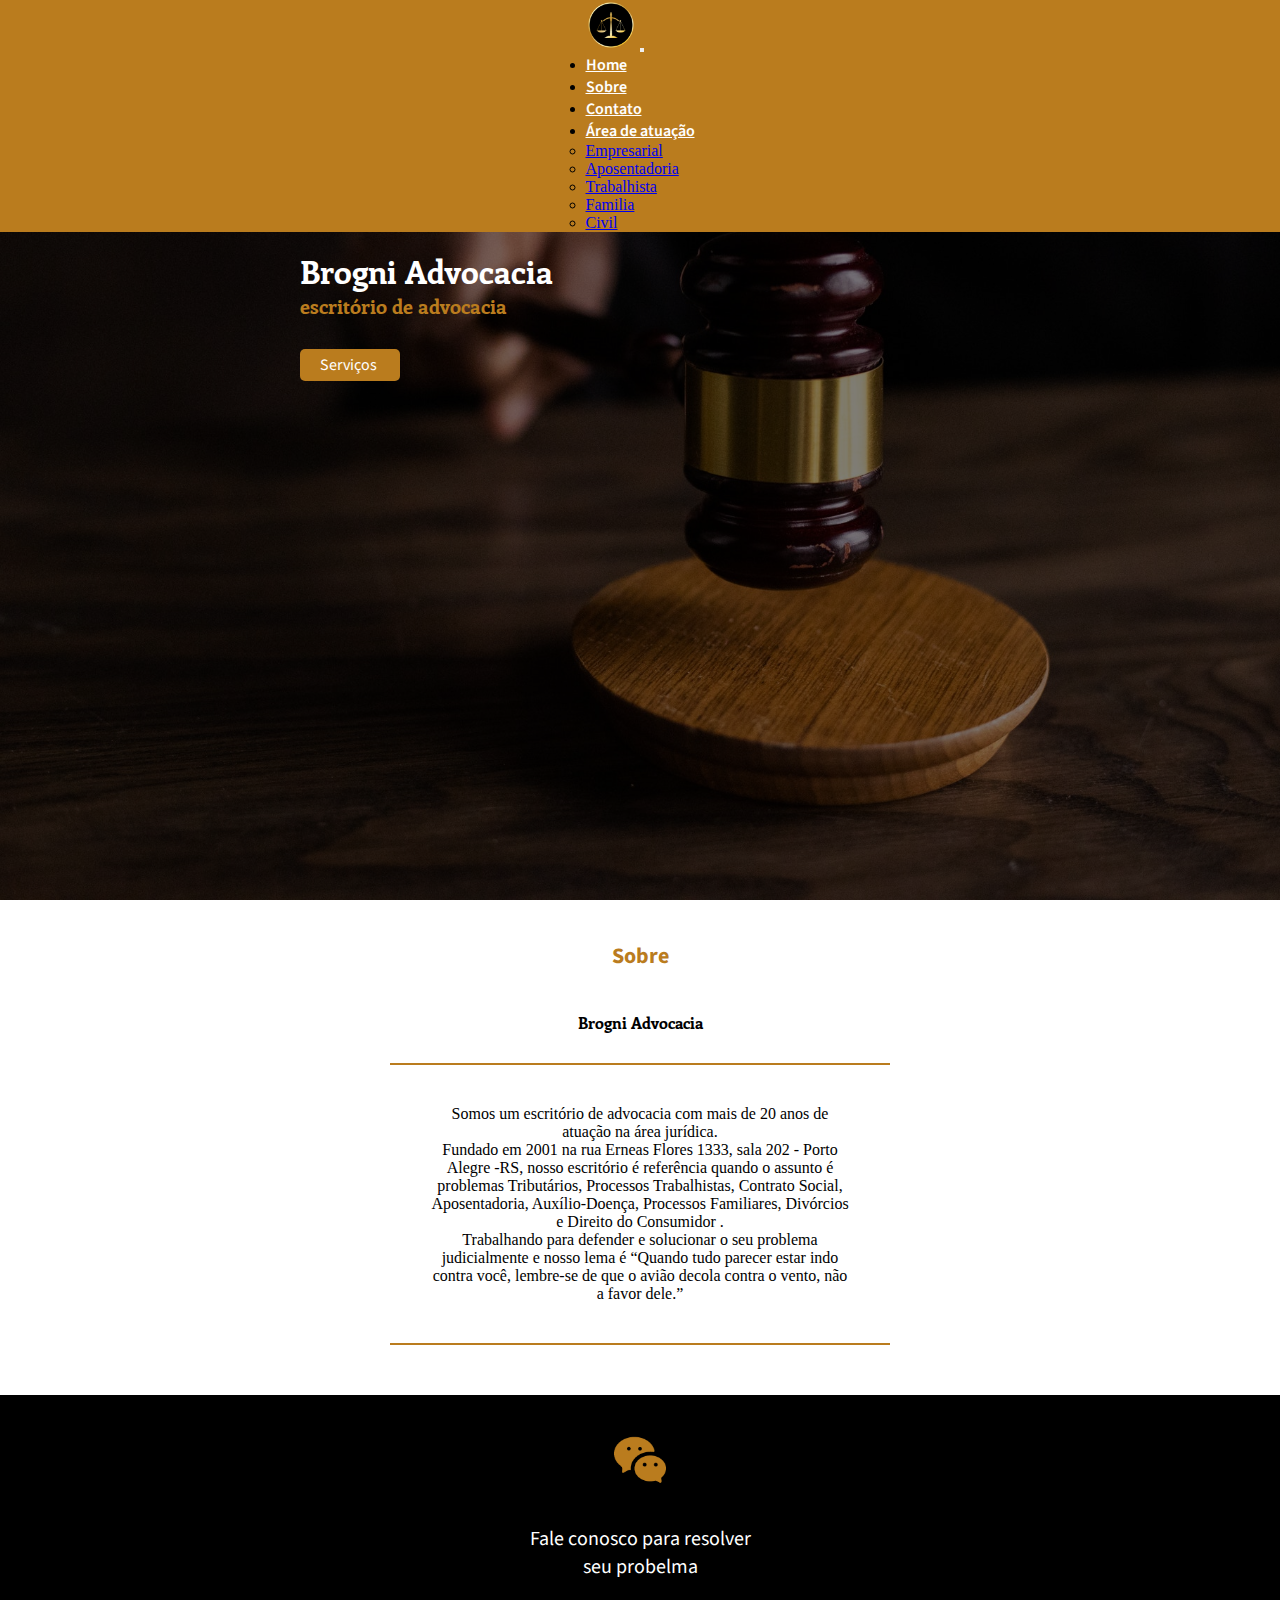
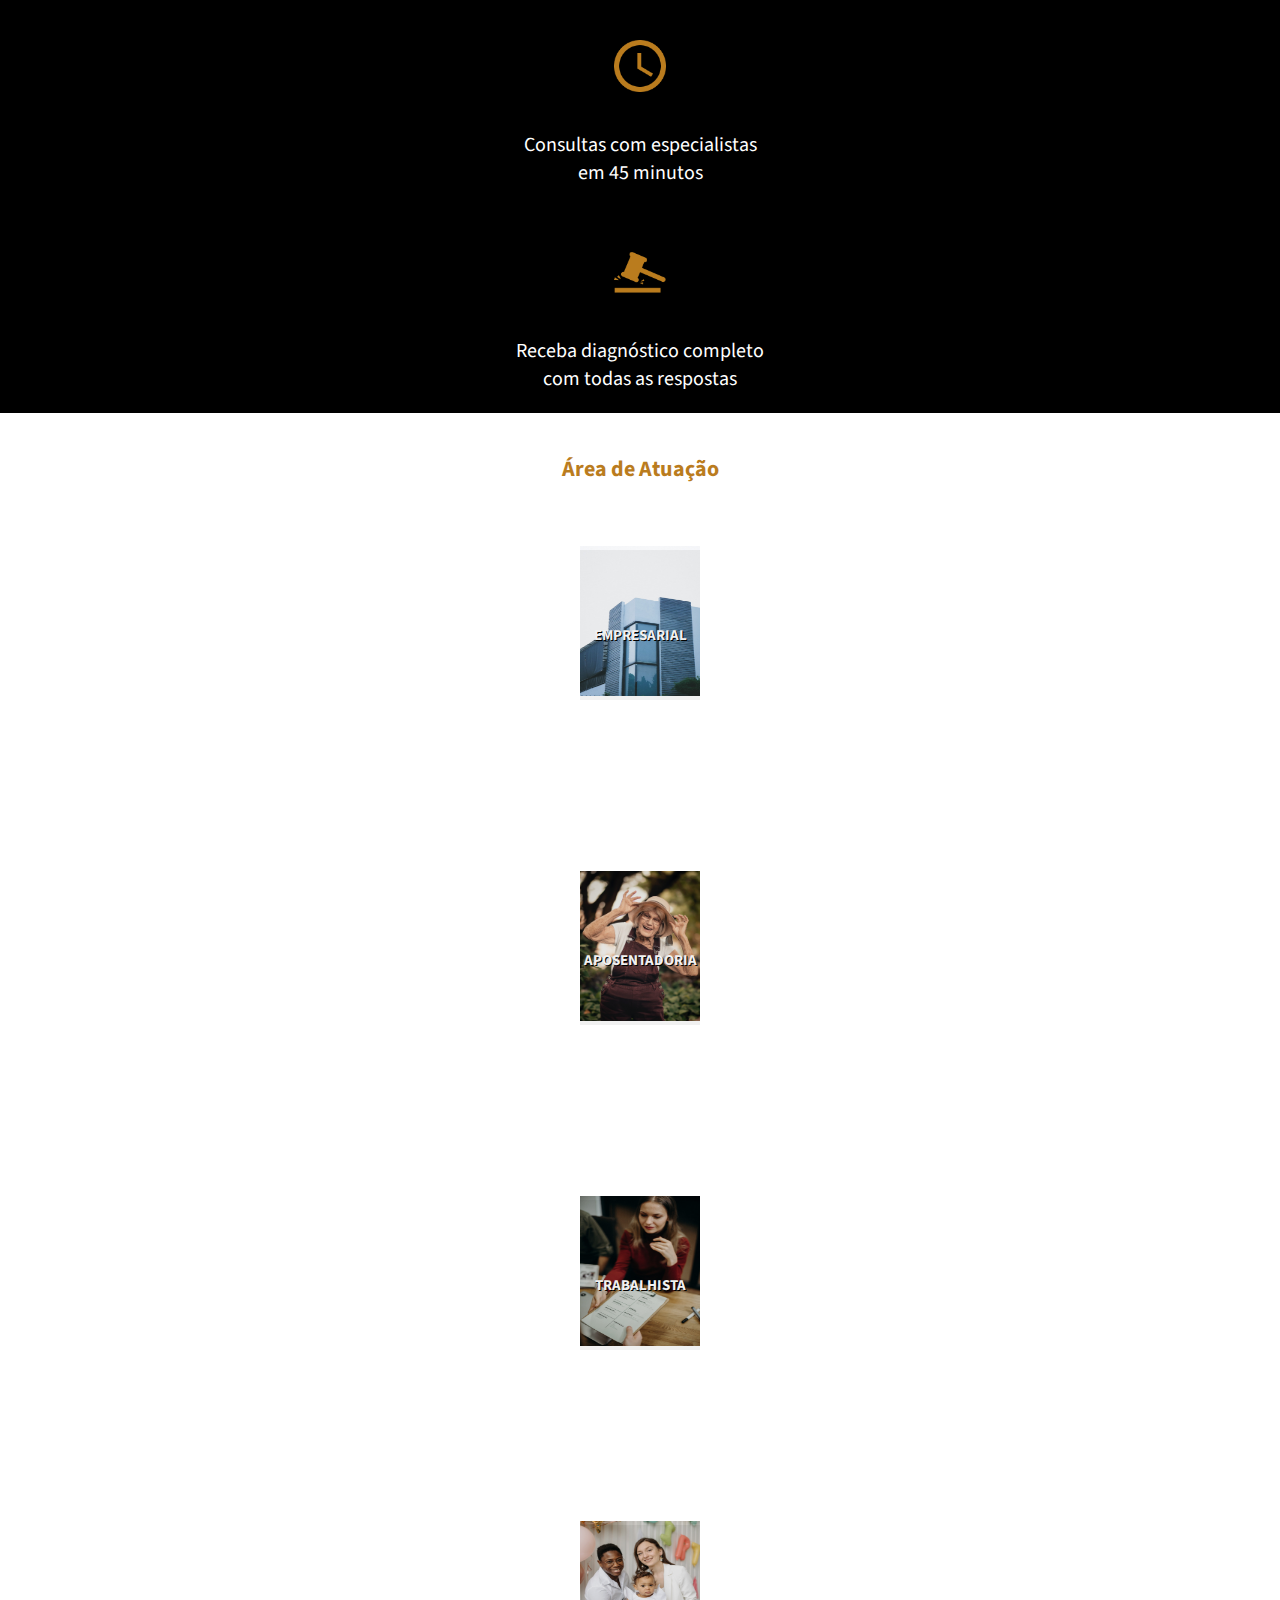
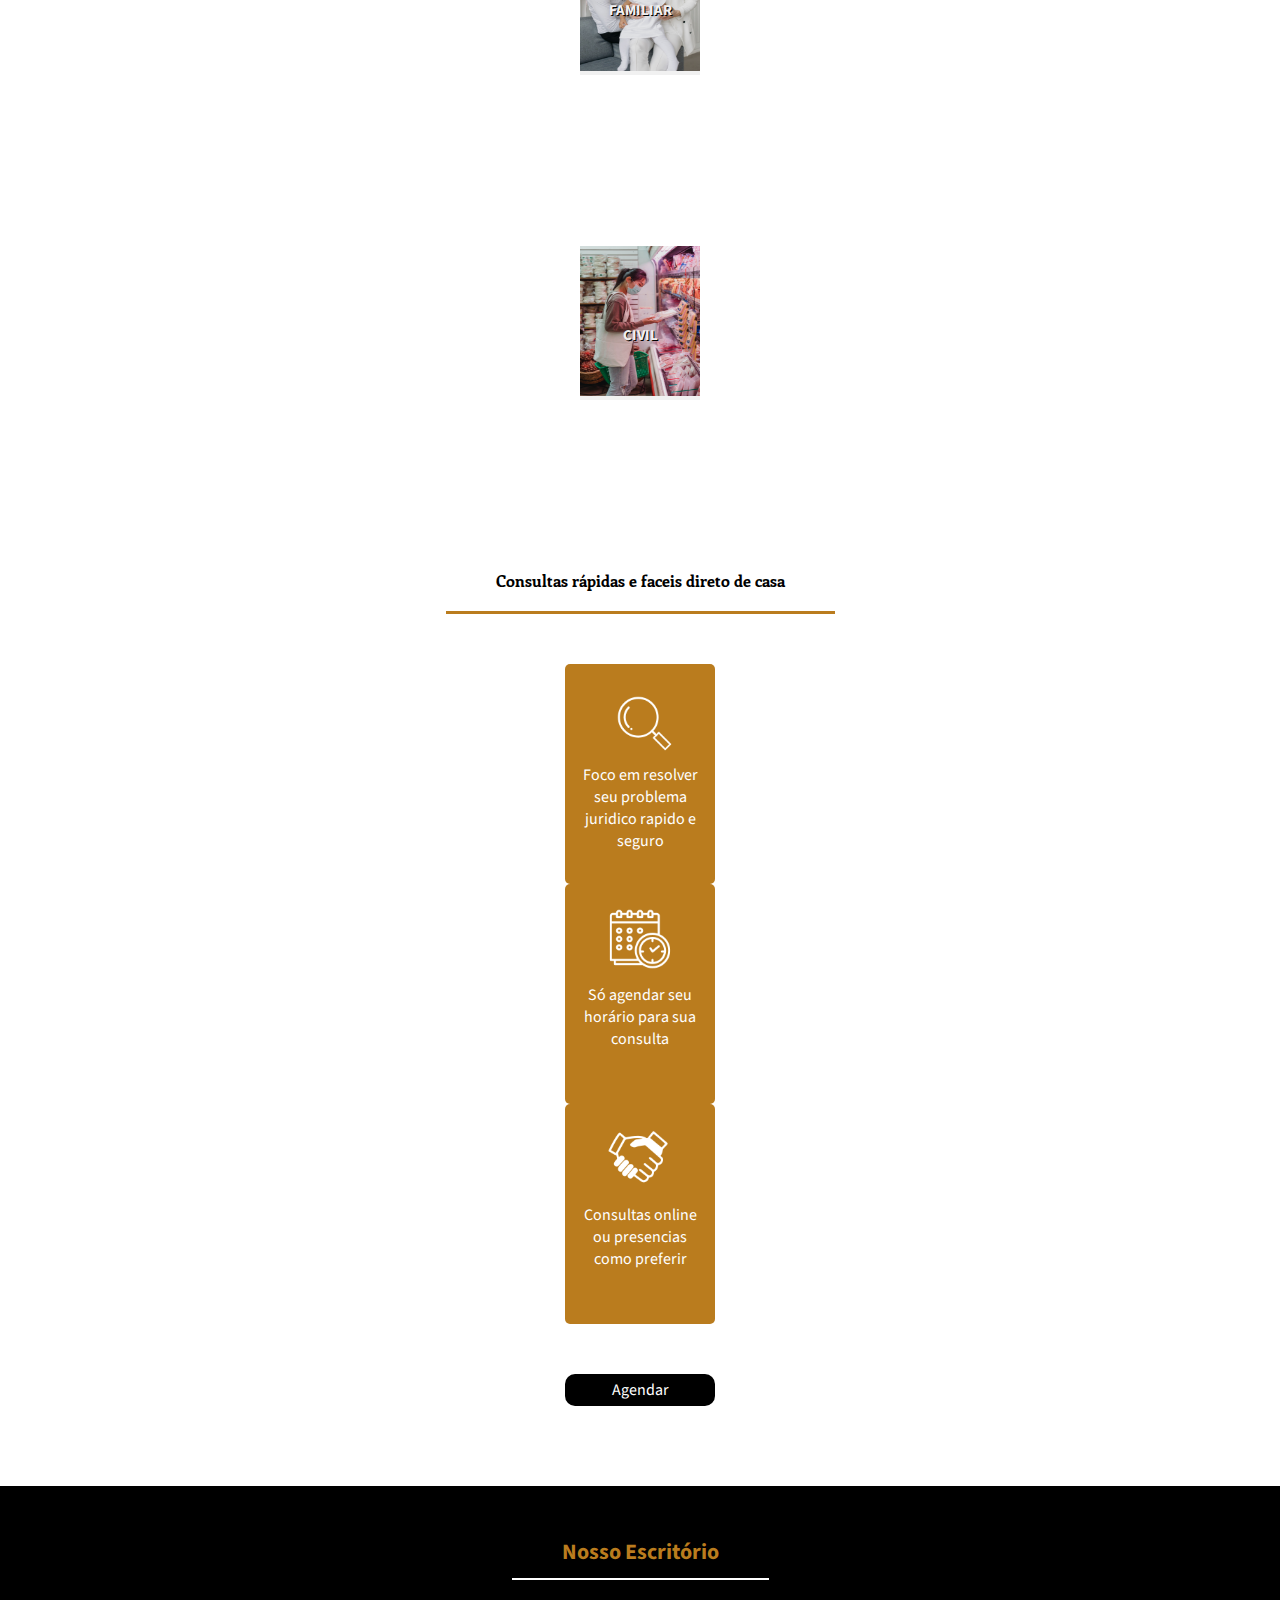
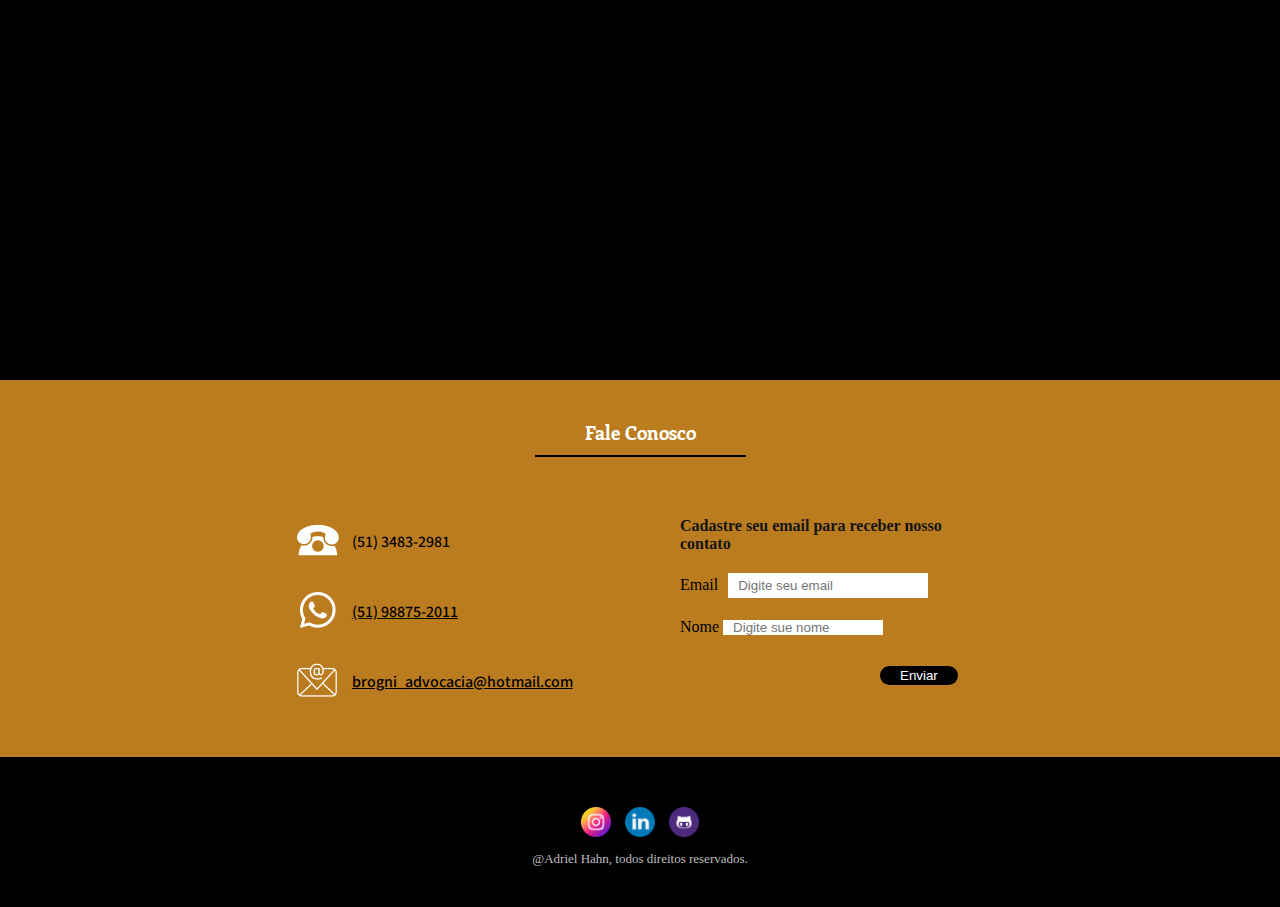
<file: index.html>
<!DOCTYPE html>
<html lang="en">

<head>
  <meta charset="UTF-8">
  <meta http-equiv="X-UA-Compatible" content="IE=edge">
  <meta name="viewport" content="width=device-width, initial-scale=1.0">
  <meta name="description" content="Brogni Advocacia">
  <title>Brogni Advocacia</title>
  <link rel="shortcut icon" href="images/logo-ad.png" type="image/x-icon">
  <link href="https://cdn.jsdelivr.net/npm/bootstrap@5.2.0-beta1/dist/css/bootstrap.min.css" rel="stylesheet"
    integrity="sha384-0evHe/X+R7YkIZDRvuzKMRqM+OrBnVFBL6DOitfPri4tjfHxaWutUpFmBp4vmVor" crossorigin="anonymous">
  <link rel="stylesheet" href="style.css">
  <link rel="preconnect" href="https://fonts.googleapis.com">
  <link rel="preconnect" href="https://fonts.gstatic.com" crossorigin>
  <link
    href="https://fonts.googleapis.com/css2?family=Enriqueta:wght@400;500;600;700&family=Source+Sans+Pro:wght@200;300;400;600&display=swap"
    rel="stylesheet">

</head>

<body>
  <header id="home">
    <div class=" navegador">
      
      <nav class="cor navbar navbar-expand-lg  ">
        <div class="container-fluid">
          <a class="navbar-brand" href="#"><img src="images/logo-ad.png" alt=""></a>
          <button class="navbar-toggler" type="button" data-bs-toggle="collapse" data-bs-target="#navbarNavDropdown"
            aria-controls="navbarNavDropdown" aria-expanded="false" aria-label="Toggle navigation">
            <span class="navbar-toggler-icon"></span>
          </button>
          <div class="collapse navbar-collapse" id="navbarNavDropdown">
            <ul class="navbar-nav">
              <li class="nav-item">
                <a class="nav-link active " aria-current="page" href="#home">Home</a>
              </li>
              <li class="nav-item">
                <a class="nav-link" href="#sobre">Sobre</a>
              </li>
              <li class="nav-item">
                <a class="nav-link" href="#contato">Contato</a>
              </li>
              <li class="nav-item dropdown">
                <a class="nav-link dropdown-toggle" href="#" id="navbarDropdownMenuLink" role="button"
                  data-bs-toggle="dropdown" aria-expanded="false">
                  Área de atuação
                </a>
                <ul class="dropdown-menu" aria-labelledby="navbarDropdownMenuLink">
                  <li><a class="dropdown-item" href="pages/empresarial.html">Empresarial</a></li>
                  <li><a class="dropdown-item" href="pages/aposentadoria.html">Aposentadoria</a></li>
                  <li><a class="dropdown-item" href="pages/trabalhista.html">Trabalhista</a></li>
                  <li><a class="dropdown-item" href="pages/familiar.html">Familia</a></li>
                  <li><a class="dropdown-item" href="pages/civil.html">Civil</a></li>
                </ul>
              </li>
            </ul>
          </div>
        </div>
      </nav>
    </div>
  </header>
  <main>
    <section class="banner">
      <div class="banner-shadow"></div>
      <div class="banner-area">
        <h1>Brogni Advocacia</h1>
        <h2>escritório de advocacia</h2>
        <a href="">Serviços</a>
      </div>
    </section>

    <section class="sect-sobre" id="sobre">
      <div class="container-xl sobre-area">
        <div class="sobre-title">
          <h3>Sobre</h3>
          <h4>Brogni Advocacia</h4>
        </div>
        <div class="sobre-text">
          <p>
            Somos um escritório de advocacia com mais de 20 anos de atuação na área jurídica. <br>
            Fundado em 2001 na rua Erneas Flores 1333, sala 202 - Porto Alegre -RS, nosso escritório é referência
            quando o assunto é problemas Tributários, Processos Trabalhistas, Contrato Social, Aposentadoria,
            Auxílio-Doença, Processos Familiares, Divórcios e Direito do Consumidor .
            <br>
            Trabalhando para defender e solucionar o seu problema judicialmente e nosso lema é “Quando tudo parecer
            estar indo contra você, lembre-se de que o avião decola contra o vento, não a favor dele.”
          </p>
        </div>
      </div>
    </section>

    <section class="section-propa">
      <div class="container-xl propa-area">
        <div class="row media">
          <div class="col mex">
            <img src="images/Design sem nome.png" alt="">
            <p>Fale conosco para
              resolver seu
              probelma</p>
          </div>
          <div class="col mex">
            <img src="images/Design sem nome (1).png" alt="">
            <p>Consultas com especialistas em 45 minutos</p>
          </div>
          <div class="col mex">
            <img src="images/Design sem nome (2).png" alt="">
            <p>Receba diagnóstico completo com todas as respostas</p>
          </div>
        </div>
      </div>
    </section>

    <section class="section-services">
      <div class="container-xl">
        <h3>Área de Atuação</h3>
        <div class="row media-service">
          <div class="col cards">

            <a href="pages/empresarial.html">

              <h5>EMPRESARIAL</h5>
              <img src="images/empresa.jpg" alt="">
              <div class="degrader"></div>
            </a>
          </div>
          <div class="col cards">
            <a href="pages/aposentadoria.html">
              <h5>APOSENTADORIA</h5>
              <img src="images/idosa.jpg" alt="">
              <div class="degrader"></div>
            </a>
          </div>
          <div class="col cards">
            <a href="pages/trabalhista.html">
              <h5>TRABALHISTA</h5>
              <img src="images/trabalho.jpg" alt="">
              <div class="degrader"></div>
            </a>
          </div>
          <div class="col cards">
            <a href="pages/familiar.html">
              <h5>FAMILIAR</h5>
              <img src="images/familiar.jpg" alt="">
              <div class="degrader"></div>
            </a>
          </div>
          <div class="col cards">
            <a href="pages/civil.html">
              <h5>CIVIL</h5>
              <img src="images/cicil.jpg" alt="">
              <div class="degrader"></div>
            </a>
          </div>
        </div>
      </div>
    </section>
    
    <section class="section-consultas">
      <div class="container-xl section-consultas-area">
        <h4 class="section-card-title">Consultas rápidas e faceis direto de casa</h4>
        <div class="row">
          <div class="col section-area-concultas">
            <div class="section-area-card">
              <img src="images/Design sem nome (8).png" alt="">
              <p>Foco em resolver seu problema juridico rapido e seguro</p>
            </div>
          </div>
          <div class="col section-area-concultas">
            <div class="section-area-card">
              <img src="images/Design sem nome (9).png" alt="">
              <p>Só agendar seu horário para sua consulta</p>
            </div>
          </div>
          <div class="col section-area-concultas">
            <div class="section-area-card">
              <img src="images/Design sem nome (10).png" alt="">
              <p>Consultas online ou presencias como preferir</p>
            </div>
          </div>
        </div>
        <a href="" class="bot-agendar">Agendar</a>
      </div>
    </section>

    <section class="section-andres">
      <h3>Nosso Escritório</h3>
     
      <div class="section-andres-area">
            <iframe src="https://www.google.com/maps/embed?pb=!1m18!1m12!1m3!1d3454.7813914201106!2d-51.097277899999995!3d-30.014432900000003!2m3!1f0!2f0!3f0!3m2!1i1024!2i768!4f13.1!3m3!1m2!1s0x9519767537fd7bb3%3A0x4e34f57902fd115!2sR.%20En%C3%A9as%20Fl%C3%B4res%20-%20Rubem%20Berta%2C%20Porto%20Alegre%20-%20RS%2C%2091180-007!5e0!3m2!1spt-BR!2sbr!4v1655752137829!5m2!1spt-BR!2sbr" style="border:0;" allowfullscreen="" loading="lazy" referrerpolicy="no-referrer-when-downgrade"></iframe>
        </div>
     
    </section>

    <section class="section-contato" id="contato">
        <h3>Fale Conosco</h3>
        <div class="section-contato-area">
          <div class="section-contato-left">
              <div class="contato-left-area">
                <img src="images/Design sem nome (11).png" alt="">
                <p>(51) 3483-2981</p>
              </div>
              <div class="contato-left-area">
                <img src="images/Design sem nome (12).png" alt="">
                <a href="">(51) 98875-2011</a>
              </div>
              <div class="contato-left-area">
                <img src="images/Design sem nome (13).png" alt="">
                <a href="">brogni_advocacia@hotmail.com</a>
              </div>
          </div>
          <div class="section-contato-right">
              <h4>Cadastre seu email para receber nosso contato</h4>
              <form action="">
                  <label for="email">Email</label>
                  <input id="email" type="email" placeholder="Digite seu email">
                  <br>
                  <label for="nome">Nome</label>
                  <input type="text" id="nome" placeholder="Digite sue nome">
                    <br>
                  <input type="submit" value="Enviar">
              </form>
          </div>
        </div>
    </section>
  </main>
  <footer>
      <div class="rodape-img">
        <a href=""><img src="images/instagram (3).png" alt=""></a>
        <a href=""><img src="images/linkedin (2).png" alt=""></a>
        <a href=""><img src="images/github (1).png" alt=""></a>
      </div>
      <p>@Adriel Hahn, todos direitos reservados.</p>
  </footer>

  <script src="https://cdn.jsdelivr.net/npm/bootstrap@5.2.0-beta1/dist/js/bootstrap.bundle.min.js"
    integrity="sha384-pprn3073KE6tl6bjs2QrFaJGz5/SUsLqktiwsUTF55Jfv3qYSDhgCecCxMW52nD2" crossorigin="anonymous">
  </script>
</body>

</html>
</file>
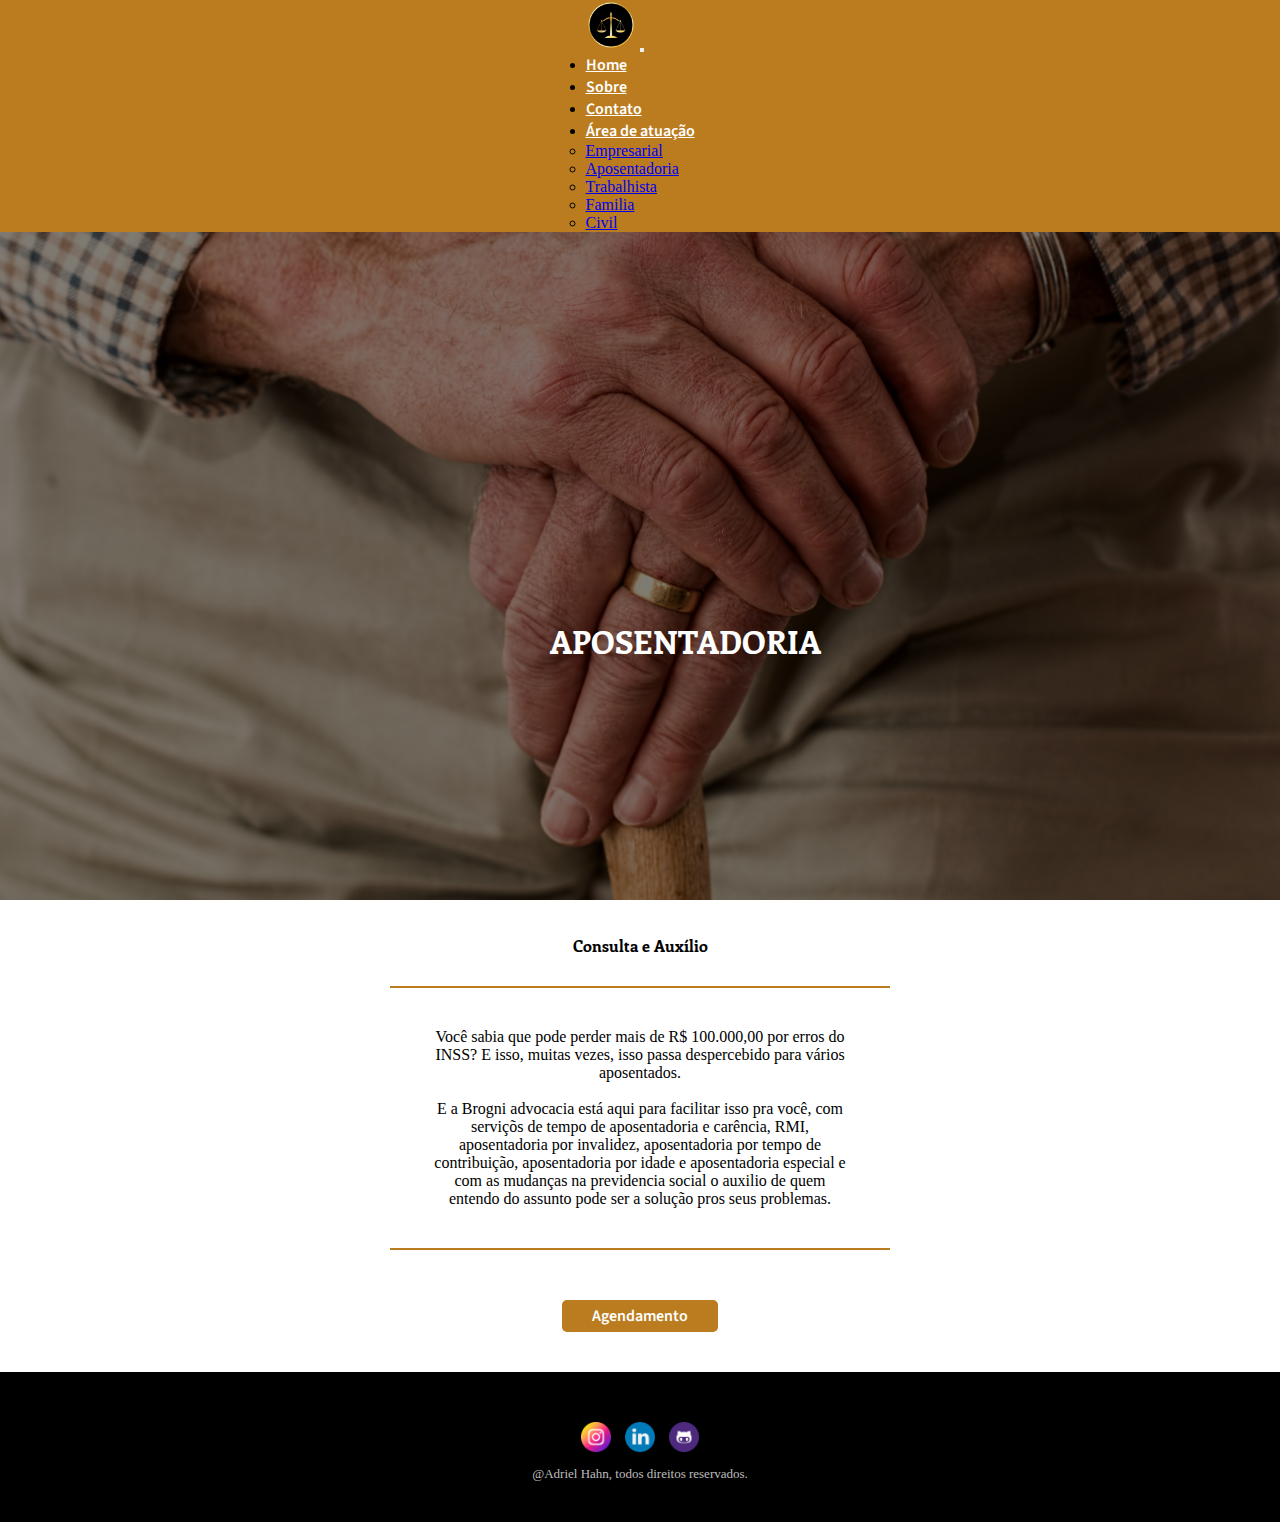
<file: pages/aposentadoria.html>
<!DOCTYPE html>
<html lang="pt-br">

<head>
  <meta charset="UTF-8">
  <meta http-equiv="X-UA-Compatible" content="IE=edge">
  <meta name="viewport" content="width=device-width, initial-scale=1.0">
  <meta name="description" content="Brogni Advocacia">
  <title>Brogni Advocacia</title>
  <link rel="shortcut icon" href="../images/logo-ad.png" type="image/x-icon">
  <link href="https://cdn.jsdelivr.net/npm/bootstrap@5.2.0-beta1/dist/css/bootstrap.min.css" rel="stylesheet"
    integrity="sha384-0evHe/X+R7YkIZDRvuzKMRqM+OrBnVFBL6DOitfPri4tjfHxaWutUpFmBp4vmVor" crossorigin="anonymous">
  <link rel="stylesheet" href="../style.css">
  <link rel="preconnect" href="https://fonts.googleapis.com">
  <link rel="preconnect" href="https://fonts.gstatic.com" crossorigin>
  <link
    href="https://fonts.googleapis.com/css2?family=Enriqueta:wght@400;500;600;700&family=Source+Sans+Pro:wght@200;300;400;600&display=swap"
    rel="stylesheet">

</head>

<body>
  <header>
    <div class=" navegador">
        
        <nav class="cor navbar navbar-expand-lg  ">
          <div class="container-fluid">
            <a class="navbar-brand" href="../index.html"><img src="../images/logo-ad.png" alt=""></a>
            <button class="navbar-toggler" type="button" data-bs-toggle="collapse" data-bs-target="#navbarNavDropdown"
              aria-controls="navbarNavDropdown" aria-expanded="false" aria-label="Toggle navigation">
              <span class="navbar-toggler-icon"></span>
            </button>
            <div class="collapse navbar-collapse" id="navbarNavDropdown">
              <ul class="navbar-nav">
                <li class="nav-item">
                  <a class="nav-link  " aria-current="page" href="../index.html">Home</a>
                </li>
                <li class="nav-item">
                  <a class="nav-link" href="../index.html#sobre">Sobre</a>
                </li>
                <li class="nav-item">
                  <a class="nav-link" href="../index.html#contato">Contato</a>
                </li>
                <li class="nav-item dropdown">
                  <a class="nav-link dropdown-toggle active" href="#" id="navbarDropdownMenuLink" role="button"
                    data-bs-toggle="dropdown" aria-expanded="false">
                    Área de atuação
                  </a>
                  <ul class="dropdown-menu" aria-labelledby="navbarDropdownMenuLink">
                    <li><a class="dropdown-item" href="empresarial.html">Empresarial</a></li>
                    <li><a class="dropdown-item" href="aposentadoria.html">Aposentadoria</a></li>
                    <li><a class="dropdown-item" href="trabalhista.html">Trabalhista</a></li>
                    <li><a class="dropdown-item" href="familiar.html">Familia</a></li>
                    <li><a class="dropdown-item" href="civil.html">Civil</a></li>
                  </ul>
                </li>
              </ul>
            </div>
          </div>
        </nav>
      </div>
  </header>
  <main>
    <section class="banner-geral banner-aposentadoria">
      <div class="banner-shadow"></div>
      <div class="media-geral banner-area-geral ajuste">
        <h1>APOSENTADORIA</h1>
      </div>
    </section>

    <section class="sect-sobre">
      <div class="container-xl sobre-area">
        <div class="sobre-title">
          <h4>Consulta e Auxílio</h4>
        </div>
        <div class="sobre-text">
          <p>
            Você sabia que pode perder mais de R$ 100.000,00 por erros do INSS? E isso, muitas vezes, isso passa despercebido para vários aposentados. <br> <br>

            E a Brogni advocacia está aqui para facilitar isso pra você, com serviçõs de tempo de aposentadoria e carência, RMI, aposentadoria por invalidez, aposentadoria por tempo de contribuição, aposentadoria por idade e aposentadoria especial e com as mudanças na previdencia social o auxilio de quem entendo do assunto pode ser a solução pros seus problemas.
          </p>
        </div>
        <a href="" class="botao-agendar">Agendamento</a>
      </div>
    </section>

    
  </main>
  <footer>
      <div class="rodape-img">
        <a href=""><img src="../images/instagram (3).png" alt=""></a>
        <a href=""><img src="../images/linkedin (2).png" alt=""></a>
        <a href=""><img src="../images/github (1).png" alt=""></a>
      </div>
      <p>@Adriel Hahn, todos direitos reservados.</p>
  </footer>

  <script src="https://cdn.jsdelivr.net/npm/bootstrap@5.2.0-beta1/dist/js/bootstrap.bundle.min.js"
    integrity="sha384-pprn3073KE6tl6bjs2QrFaJGz5/SUsLqktiwsUTF55Jfv3qYSDhgCecCxMW52nD2" crossorigin="anonymous">
  </script>
</body>

</html>
</file>
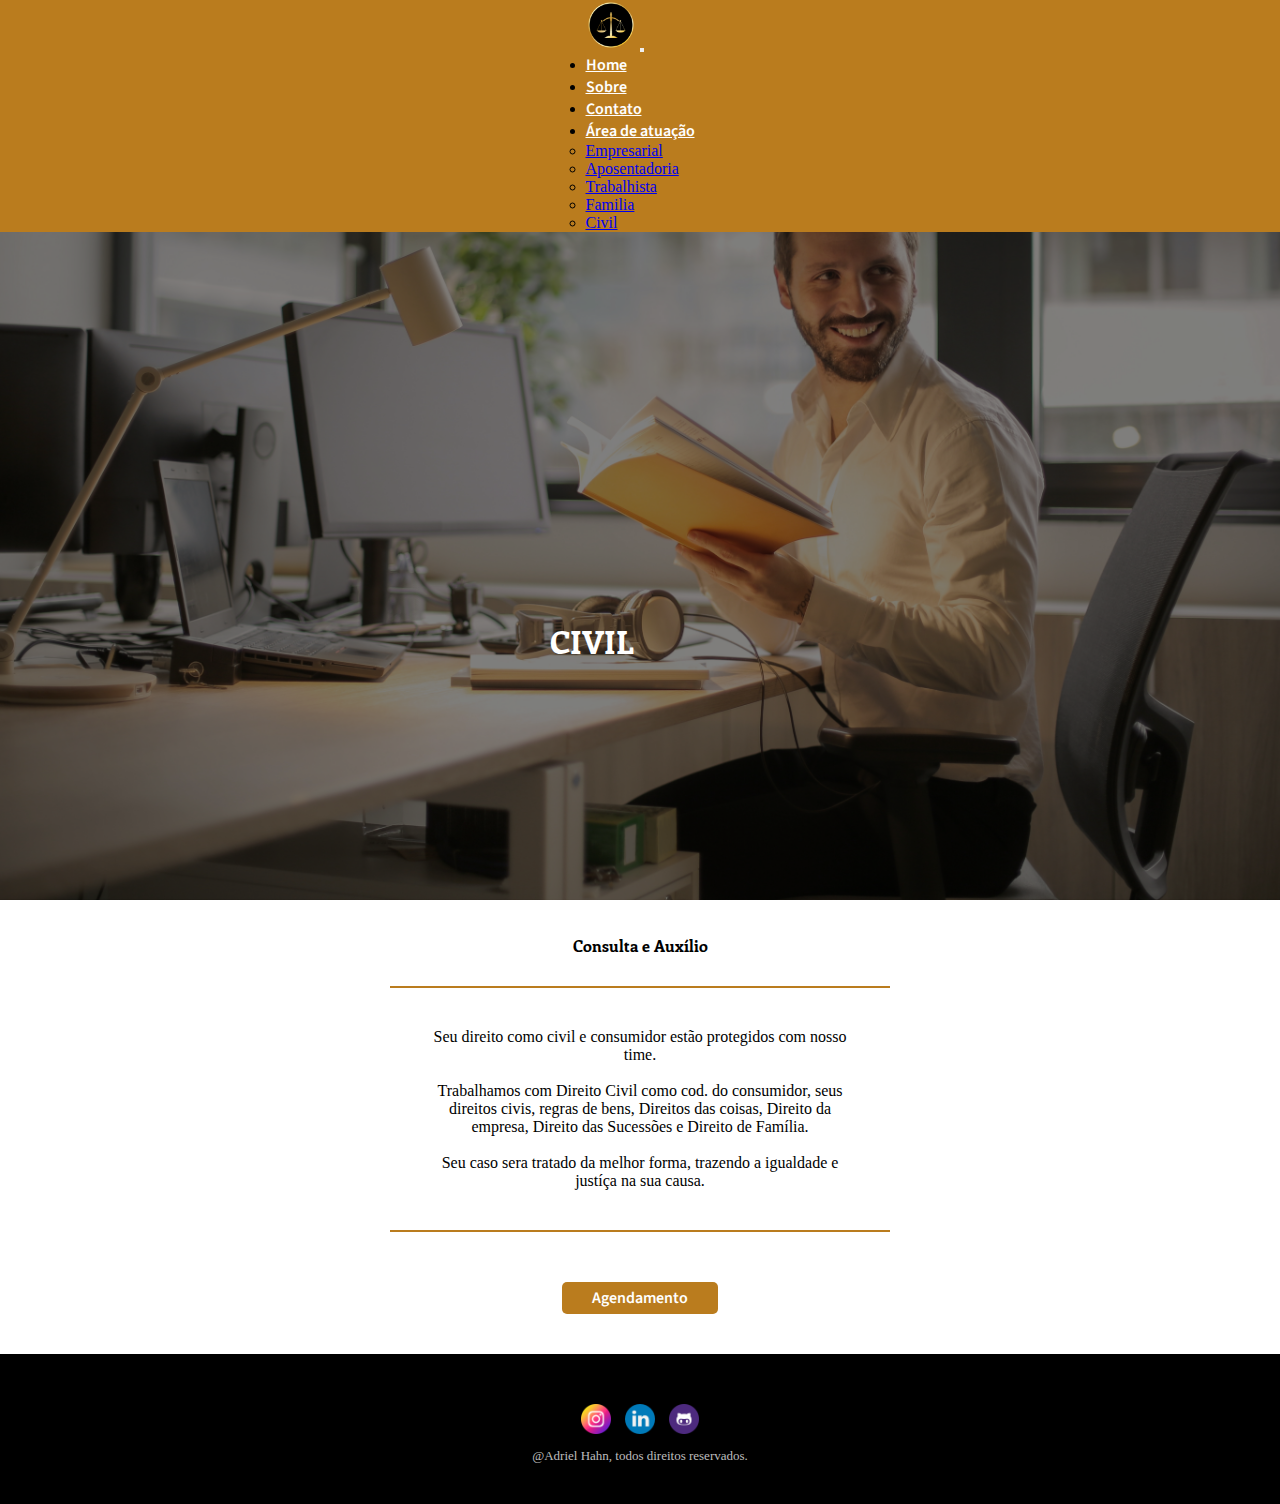
<file: pages/civil.html>
<!DOCTYPE html>
<html lang="pt-br">

<head>
  <meta charset="UTF-8">
  <meta http-equiv="X-UA-Compatible" content="IE=edge">
  <meta name="viewport" content="width=device-width, initial-scale=1.0">
  <meta name="description" content="Brogni Advocacia">
  <title>Brogni Advocacia</title>
  <link rel="shortcut icon" href="../images/logo-ad.png" type="image/x-icon">
  <link href="https://cdn.jsdelivr.net/npm/bootstrap@5.2.0-beta1/dist/css/bootstrap.min.css" rel="stylesheet"
    integrity="sha384-0evHe/X+R7YkIZDRvuzKMRqM+OrBnVFBL6DOitfPri4tjfHxaWutUpFmBp4vmVor" crossorigin="anonymous">
  <link rel="stylesheet" href="../style.css">
  <link rel="preconnect" href="https://fonts.googleapis.com">
  <link rel="preconnect" href="https://fonts.gstatic.com" crossorigin>
  <link
    href="https://fonts.googleapis.com/css2?family=Enriqueta:wght@400;500;600;700&family=Source+Sans+Pro:wght@200;300;400;600&display=swap"
    rel="stylesheet">

</head>

<body>
  <header>
    <div class=" navegador">
        
        <nav class="cor navbar navbar-expand-lg  ">
          <div class="container-fluid">
            <a class="navbar-brand" href="../index.html"><img src="../images/logo-ad.png" alt=""></a>
            <button class="navbar-toggler" type="button" data-bs-toggle="collapse" data-bs-target="#navbarNavDropdown"
              aria-controls="navbarNavDropdown" aria-expanded="false" aria-label="Toggle navigation">
              <span class="navbar-toggler-icon"></span>
            </button>
            <div class="collapse navbar-collapse" id="navbarNavDropdown">
              <ul class="navbar-nav">
                <li class="nav-item">
                  <a class="nav-link  " aria-current="page" href="../index.html">Home</a>
                </li>
                <li class="nav-item">
                  <a class="nav-link" href="../index.html#sobre">Sobre</a>
                </li>
                <li class="nav-item">
                  <a class="nav-link" href="../index.html#contato">Contato</a>
                </li>
                <li class="nav-item dropdown">
                  <a class="nav-link dropdown-toggle active" href="#" id="navbarDropdownMenuLink" role="button"
                    data-bs-toggle="dropdown" aria-expanded="false">
                    Área de atuação
                  </a>
                  <ul class="dropdown-menu" aria-labelledby="navbarDropdownMenuLink">
                    <li><a class="dropdown-item" href="empresarial.html">Empresarial</a></li>
                    <li><a class="dropdown-item" href="aposentadoria.html">Aposentadoria</a></li>
                    <li><a class="dropdown-item" href="trabalhista.html">Trabalhista</a></li>
                    <li><a class="dropdown-item" href="familiar.html">Familia</a></li>
                    <li><a class="dropdown-item" href="civil.html">Civil</a></li>
                  </ul>
                </li>
              </ul>
            </div>
          </div>
        </nav>
      </div>
  </header>
  <main>
    <section class="banner-geral banner-civil ajuste">
      <div class="banner-shadow"></div>
      <div class="banner-area-geral">
        <h1>CIVIL</h1>
      </div>
    </section>

    <section class="sect-sobre">
      <div class="container-xl sobre-area">
        <div class="sobre-title">
          <h4>Consulta e Auxílio</h4>
        </div>
        <div class="sobre-text">
          <p>
            Seu direito como civil e consumidor estão protegidos com nosso time. <br> <br>
            Trabalhamos com Direito Civil como cod. do consumidor, seus direitos civis, regras de bens,  Direitos das coisas, Direito da empresa,  Direito das Sucessões e Direito de Família. <br> <br>
           
           Seu caso sera tratado da melhor forma, trazendo a igualdade e justíça na sua causa.
          </p>
        </div>
        <a href="" class="botao-agendar">Agendamento</a>
      </div>
    </section>

    
  </main>
  <footer>
      <div class="rodape-img">
        <a href=""><img src="../images/instagram (3).png" alt=""></a>
        <a href=""><img src="../images/linkedin (2).png" alt=""></a>
        <a href=""><img src="../images/github (1).png" alt=""></a>
      </div>
      <p>@Adriel Hahn, todos direitos reservados.</p>
  </footer>

  <script src="https://cdn.jsdelivr.net/npm/bootstrap@5.2.0-beta1/dist/js/bootstrap.bundle.min.js"
    integrity="sha384-pprn3073KE6tl6bjs2QrFaJGz5/SUsLqktiwsUTF55Jfv3qYSDhgCecCxMW52nD2" crossorigin="anonymous">
  </script>
</body>

</html>
</file>
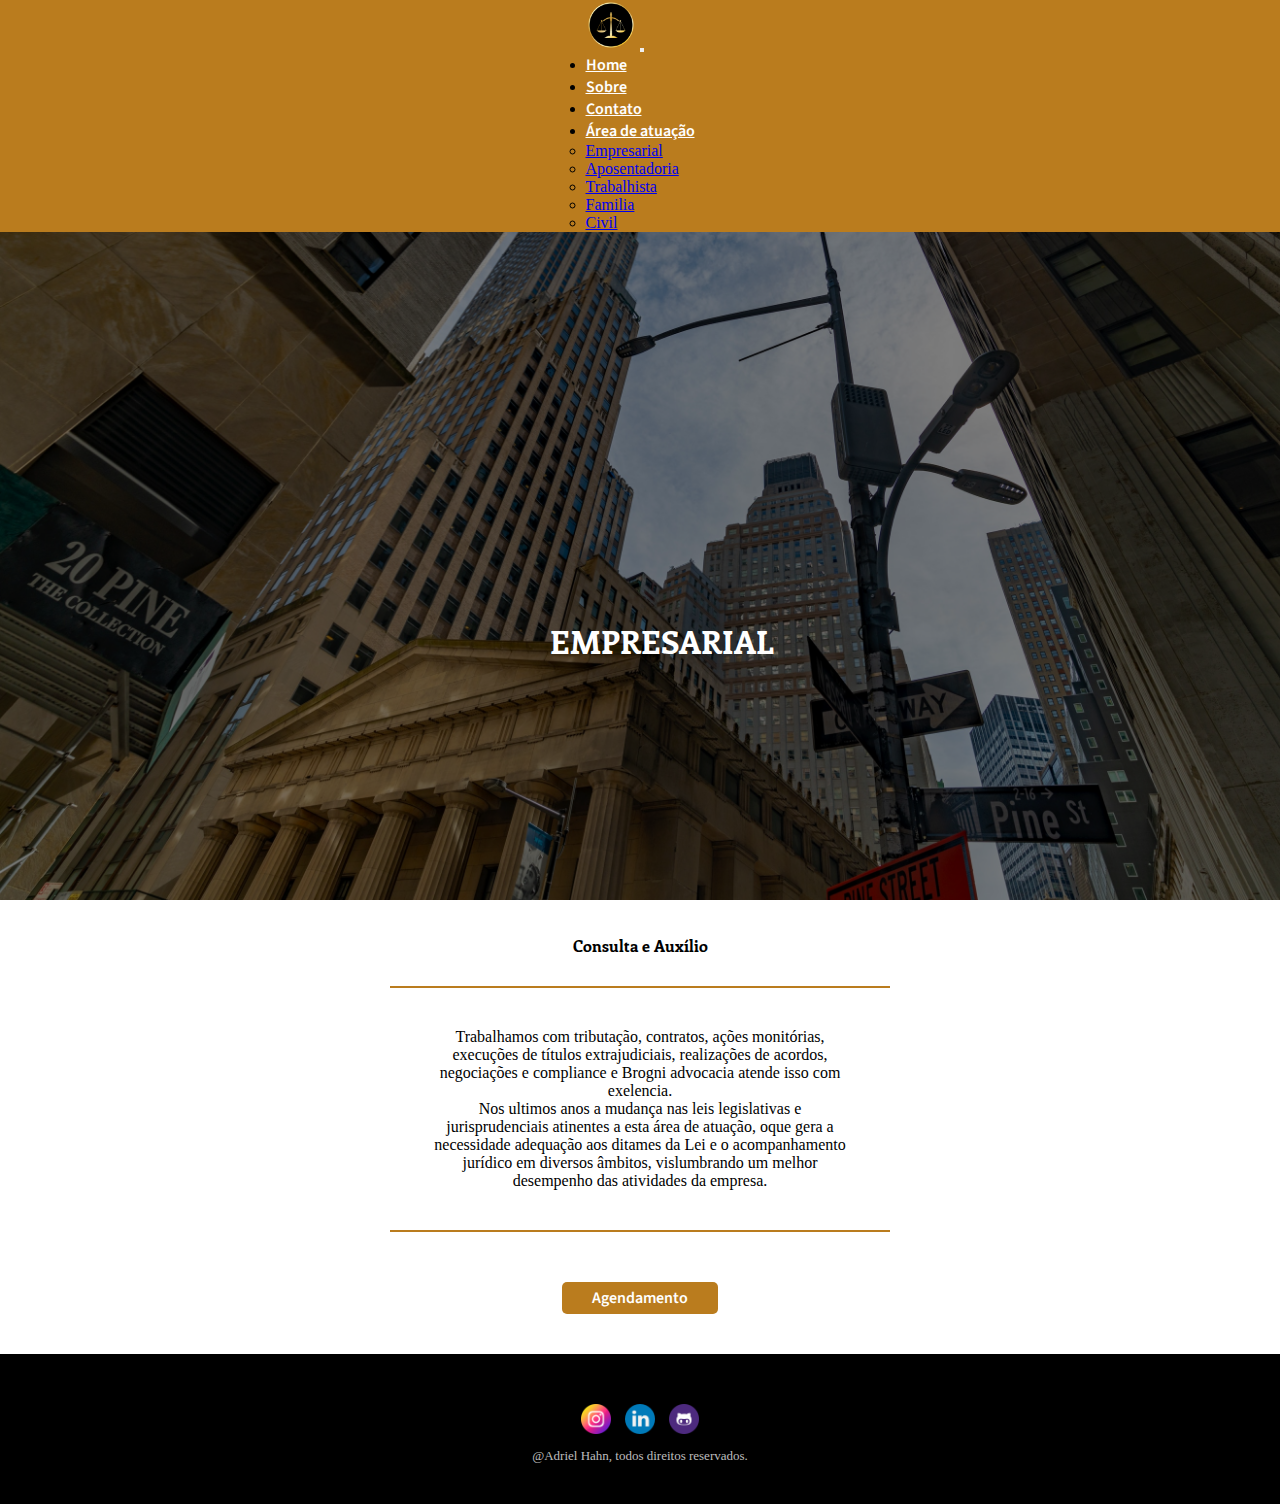
<file: pages/empresarial.html>
<!DOCTYPE html>
<html lang="pt-br">

<head>
  <meta charset="UTF-8">
  <meta http-equiv="X-UA-Compatible" content="IE=edge">
  <meta name="viewport" content="width=device-width, initial-scale=1.0">
  <meta name="description" content="Brogni Advocacia">
  <title>Brogni Advocacia</title>
  <link rel="shortcut icon" href="../images/logo-ad.png" type="image/x-icon">
  <link href="https://cdn.jsdelivr.net/npm/bootstrap@5.2.0-beta1/dist/css/bootstrap.min.css" rel="stylesheet"
    integrity="sha384-0evHe/X+R7YkIZDRvuzKMRqM+OrBnVFBL6DOitfPri4tjfHxaWutUpFmBp4vmVor" crossorigin="anonymous">
  <link rel="stylesheet" href="../style.css">
  <link rel="preconnect" href="https://fonts.googleapis.com">
  <link rel="preconnect" href="https://fonts.gstatic.com" crossorigin>
  <link
    href="https://fonts.googleapis.com/css2?family=Enriqueta:wght@400;500;600;700&family=Source+Sans+Pro:wght@200;300;400;600&display=swap"
    rel="stylesheet">

</head>

<body>
  <header>
    <div class=" navegador">
      
      <nav class="cor navbar navbar-expand-lg  ">
        <div class="container-fluid">
            <a class="navbar-brand" href="../index.html"><img src="../images/logo-ad.png" alt=""></a>
          <button class="navbar-toggler" type="button" data-bs-toggle="collapse" data-bs-target="#navbarNavDropdown"
            aria-controls="navbarNavDropdown" aria-expanded="false" aria-label="Toggle navigation">
            <span class="navbar-toggler-icon"></span>
          </button>
          <div class="collapse navbar-collapse" id="navbarNavDropdown">
            <ul class="navbar-nav">
              <li class="nav-item">
                <a class="nav-link  " aria-current="page" href="../index.html">Home</a>
              </li>
              <li class="nav-item">
                <a class="nav-link" href="../index.html#sobre">Sobre</a>
              </li>
              <li class="nav-item">
                <a class="nav-link" href="../index.html#contato">Contato</a>
              </li>
              <li class="nav-item dropdown">
                <a class="nav-link dropdown-toggle active" href="#" id="navbarDropdownMenuLink" role="button"
                  data-bs-toggle="dropdown" aria-expanded="false">
                  Área de atuação
                </a>
                <ul class="dropdown-menu" aria-labelledby="navbarDropdownMenuLink">
                  <li><a class="dropdown-item" href="empresarial.html">Empresarial</a></li>
                  <li><a class="dropdown-item" href="aposentadoria.html">Aposentadoria</a></li>
                  <li><a class="dropdown-item" href="trabalhista.html">Trabalhista</a></li>
                  <li><a class="dropdown-item" href="familiar.html">Familia</a></li>
                  <li><a class="dropdown-item" href="civil.html">Civil</a></li>
                </ul>
              </li>
            </ul>
          </div>
        </div>
      </nav>
    </div>
  </header>
  <main>
    <section class="banner-geral banner-empresarial ajuste">
      <div class="banner-shadow"></div>
      <div class="media-geral banner-area-geral ">
        <h1>EMPRESARIAL</h1>
      </div>
    </section>

    <section class="sect-sobre">
      <div class="container-xl sobre-area">
        <div class="sobre-title">
          <h4>Consulta e Auxílio</h4>
        </div>
        <div class="sobre-text">
          <p>
            Trabalhamos com tributação,  contratos, ações monitórias, execuções de títulos extrajudiciais, realizações de acordos, negociações e compliance e Brogni advocacia atende isso com exelencia. <br>
            Nos ultimos anos a mudança nas leis legislativas e jurisprudenciais atinentes a esta área de atuação, oque gera a necessidade adequação aos ditames da Lei e o acompanhamento jurídico em diversos âmbitos, vislumbrando um melhor desempenho das atividades da empresa.
          </p>
        </div>
        <a href="" class="botao-agendar">Agendamento</a>
      </div>
    </section>

    
  </main>
  <footer>
      <div class="rodape-img">
        <a href=""><img src="../images/instagram (3).png" alt=""></a>
        <a href=""><img src="../images/linkedin (2).png" alt=""></a>
        <a href=""><img src="../images/github (1).png" alt=""></a>
      </div>
      <p>@Adriel Hahn, todos direitos reservados.</p>
  </footer>

  <script src="https://cdn.jsdelivr.net/npm/bootstrap@5.2.0-beta1/dist/js/bootstrap.bundle.min.js"
    integrity="sha384-pprn3073KE6tl6bjs2QrFaJGz5/SUsLqktiwsUTF55Jfv3qYSDhgCecCxMW52nD2" crossorigin="anonymous">
  </script>
</body>

</html>
</file>
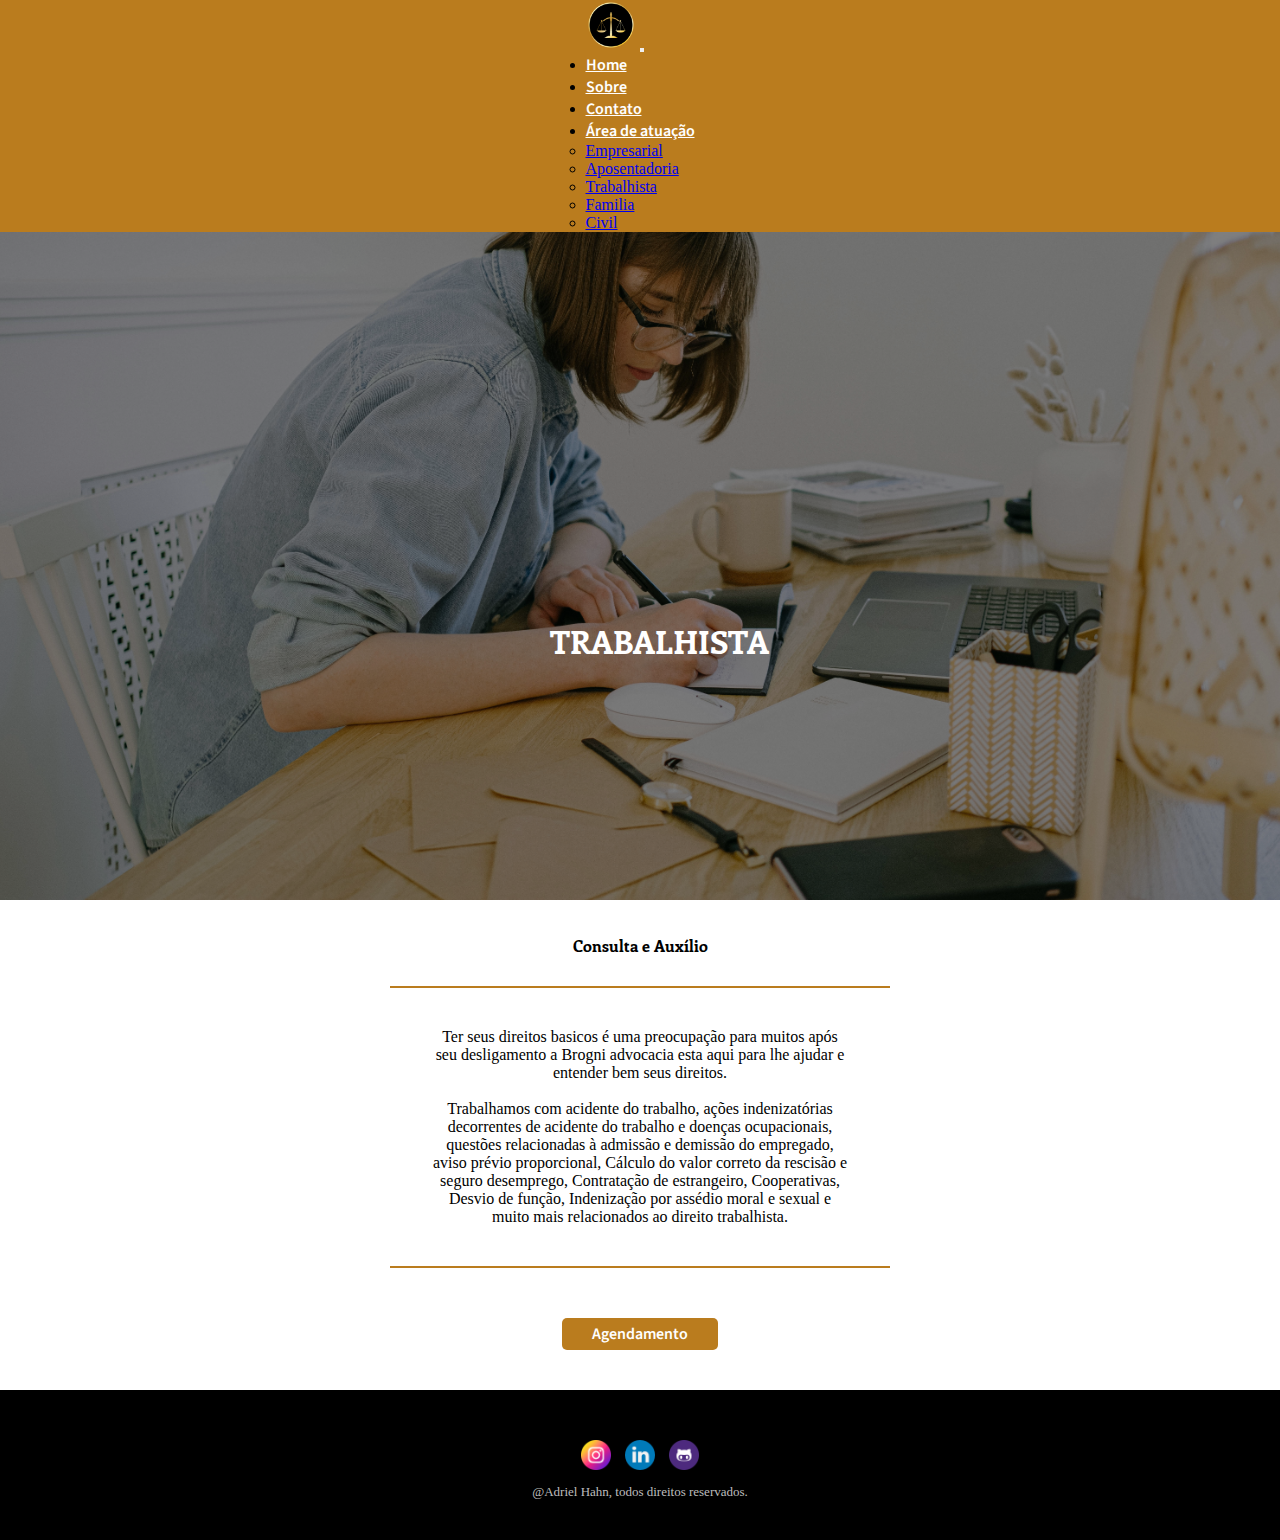
<file: pages/trabalhista.html>
<!DOCTYPE html>
<html lang="pt-br">

<head>
  <meta charset="UTF-8">
  <meta http-equiv="X-UA-Compatible" content="IE=edge">
  <meta name="viewport" content="width=device-width, initial-scale=1.0">
  <meta name="description" content="Brogni Advocacia">
  <title>Brogni Advocacia</title>
  <link rel="shortcut icon" href="../images/logo-ad.png" type="image/x-icon">
  <link href="https://cdn.jsdelivr.net/npm/bootstrap@5.2.0-beta1/dist/css/bootstrap.min.css" rel="stylesheet"
    integrity="sha384-0evHe/X+R7YkIZDRvuzKMRqM+OrBnVFBL6DOitfPri4tjfHxaWutUpFmBp4vmVor" crossorigin="anonymous">
  <link rel="stylesheet" href="../style.css">
  <link rel="preconnect" href="https://fonts.googleapis.com">
  <link rel="preconnect" href="https://fonts.gstatic.com" crossorigin>
  <link
    href="https://fonts.googleapis.com/css2?family=Enriqueta:wght@400;500;600;700&family=Source+Sans+Pro:wght@200;300;400;600&display=swap"
    rel="stylesheet">

</head>

<body>
  <header>
    <div class=" navegador">
        
        <nav class="cor navbar navbar-expand-lg  ">
          <div class="container-fluid">
            <a class="navbar-brand" href="../index.html"><img src="../images/logo-ad.png" alt=""></a>
            <button class="navbar-toggler" type="button" data-bs-toggle="collapse" data-bs-target="#navbarNavDropdown"
              aria-controls="navbarNavDropdown" aria-expanded="false" aria-label="Toggle navigation">
              <span class="navbar-toggler-icon"></span>
            </button>
            <div class="collapse navbar-collapse" id="navbarNavDropdown">
              <ul class="navbar-nav">
                <li class="nav-item">
                  <a class="nav-link  " aria-current="page" href="../index.html">Home</a>
                </li>
                <li class="nav-item">
                  <a class="nav-link" href="../index.html#sobre">Sobre</a>
                </li>
                <li class="nav-item">
                  <a class="nav-link" href="../index.html#contato">Contato</a>
                </li>
                <li class="nav-item dropdown">
                  <a class="nav-link dropdown-toggle active" href="#" id="navbarDropdownMenuLink" role="button"
                    data-bs-toggle="dropdown" aria-expanded="false">
                    Área de atuação
                  </a>
                  <ul class="dropdown-menu" aria-labelledby="navbarDropdownMenuLink">
                    <li><a class="dropdown-item" href="empresarial.html">Empresarial</a></li>
                    <li><a class="dropdown-item" href="aposentadoria.html">Aposentadoria</a></li>
                    <li><a class="dropdown-item" href="trabalhista.html">Trabalhista</a></li>
                    <li><a class="dropdown-item" href="familiar.html">Familia</a></li>
                    <li><a class="dropdown-item" href="civil.html">Civil</a></li>
                  </ul>
                </li>
              </ul>
            </div>
          </div>
        </nav>
      </div>
  </header>
  <main>
    <section class="banner-geral banner-trabalhista">
      <div class="banner-shadow"></div>
      <div class="media-geral banner-area-geral ajuste">
        <h1>TRABALHISTA</h1>
      </div>
    </section>

    <section class="sect-sobre">
      <div class="container-xl sobre-area">
        <div class="sobre-title">
          <h4>Consulta e Auxílio</h4>
        </div>
        <div class="sobre-text">
          <p>
            Ter seus direitos basicos é uma preocupação para muitos após seu desligamento a Brogni advocacia esta aqui para lhe ajudar e entender bem seus direitos. <br> <br>

            Trabalhamos  com aci­dente do trabalho, 
            ações ind­eniza­tórias decor­rentes de aci­dente do tra­balho e doenças ocupacionais, questões rela­cionadas à admis­são e demis­são do empregado, aviso prévio proporcional, Cál­culo do valor cor­reto da rescisão e seguro desemprego, Con­tratação de estrangeiro, Coop­er­a­ti­vas, Desvio de função, Ind­eniza­ção por assé­dio moral e sexual e muito mais relacionados ao direito trabalhista.
          </p>
        </div>
        <a href="" class="botao-agendar">Agendamento</a>
      </div>
    </section>

    
  </main>
  <footer>
      <div class="rodape-img">
        <a href=""><img src="../images/instagram (3).png" alt=""></a>
        <a href=""><img src="../images/linkedin (2).png" alt=""></a>
        <a href=""><img src="../images/github (1).png" alt=""></a>
      </div>
      <p>@Adriel Hahn, todos direitos reservados.</p>
  </footer>

  <script src="https://cdn.jsdelivr.net/npm/bootstrap@5.2.0-beta1/dist/js/bootstrap.bundle.min.js"
    integrity="sha384-pprn3073KE6tl6bjs2QrFaJGz5/SUsLqktiwsUTF55Jfv3qYSDhgCecCxMW52nD2" crossorigin="anonymous">
  </script>
</body>

</html>
</file>
<file: style.css>
*{  box-sizing: border-box;
    padding: 0;
    margin: 0;
}
:root{
    --color-pri: #BA7C1E;
    --font-sec: 'Source Sans Pro', sans-serif;
    --font-pri: 'Enriqueta', serif;
}
html{
    overflow-x: hidden;
}

/*                         
font-family: 'Enriqueta', serif;
font-family: 'Source Sans Pro', sans-serif;
*/

header{
    position: fixed;
    z-index: 99;
    top: 0;
    background-color:#BA7C1E ;
    width: 100vw;
}

.navegador{
    display: flex;
    justify-content: center;    
}


.navegador img{
   max-width: 50px;
}




.nav-link{
    color: white;
    height: 50px ;
    font-family: var(--font-sec);
    font-weight: 600;
    transition: 0.5s cubic-bezier(0.165, 0.84, 0.44, 1);
}
.nav-link:hover{
    background-color: white;
}
main{
    width: 100vw;
}


.banner{
    height: 100vh;
    width: 100vw;
    background-image: url(images/pexels-ekaterina-bolovtsova-6077326.jpg);
    overflow-x: hidden;
    background-position: center;
    background-repeat: no-repeat;
    background-size: cover;
    background-attachment: fixed;
    
}
.banner-shadow{
    height: 100vh;
    width: 100vw;
    background-color: rgba(0, 0, 0, 0.5);
}

.banner-area{
    display: flex;
    flex-direction: column;
    font-family: var(--font-pri);
    position: absolute;
    top: 250px;
    left: 300px;
    color: white;
    
}

.banner-area h2{
    font-size: 20px;
    color: var(--color-pri);
}
.banner-area a{
    text-decoration: none;
    padding: 5px 20px;
    background-color: var(--color-pri);
    width: 100px;
    color: white;
    font-family: var(--font-sec);
    border-radius: 5px;
    margin-top: 30px;
    transition: 0.5s cubic-bezier(0.165, 0.84, 0.44, 1);
}

.banner-area a:hover{
    opacity: 0.8;
    color: black;
    font-weight: 600;
    
}

.sect-sobre{
    width: 100%;
    background-color: white;
}

.sobre-area{
    display: flex;
    flex-direction: column;
    justify-content: center;
    align-items: center;
}

.sobre-title h3{
    font-family: var(--font-sec);
    font-size: 22px;
    font-weight: 700;
    color: var(--color-pri);
    text-align: center;
    margin-top: 40px;
}

.sobre-title h4{
    font-family: var(--font-pri);
    margin-top: 35px;
    margin-bottom: 30px;
}


.sobre-text{
    max-width: 500px;
    text-align: center;
    margin-bottom: 50px;
}

.sobre-text p{
    border-top: 2px solid var(--color-pri);
    border-bottom: 2px solid var(--color-pri);
    padding: 40px ;
}

.section-propa{
    background-color: black;
    display: flex;
    justify-content: center;
    align-items: center;
}

.propra-area{
    justify-content: center;
    align-items: center;
}

.mex{
    display: flex;
    flex-direction: column;
    align-items: center;
}
.col img{
    width: 130px;
    
}
.col p{
    font-size: 20px;
    color: white;
    max-width: 250px;
    text-align: center;
    font-family: var(--font-sec);
    margin-bottom: 20px;
}

.section-services{
    display: flex;
    justify-content: center;
    align-items: center;
}

.container-xl {
    display: flex;
    flex-direction: column;
    align-items: center;
}

.container-xl h3{
    font-family: var(--font-sec);
    font-size: 22px;
    font-weight: 700;
    color: var(--color-pri);
    text-align: center;
    margin-top: 40px;
    margin-bottom: 40px;
}
.row{
    max-width: 1000px;
}
.cards{
    display: flex;
    flex-direction: column;
    align-items: center;

}

.cards img{
    width: 120px;
    height: 150px;
    
}

.cards h5{
    text-align: center;
    font-size: 15px;
    position: relative;
    top: 100px;
    color: white;
    text-shadow: 1px 1px  black;
    font-family: var(--font-sec);
}
.cards a{
    text-decoration: none;
}

.degrader{
    background-color: rgba(0, 0, 0, 0.055);
    width: 120px;
    height: 150px;
    position: relative;
    top:-150px ;
    transition:  0.5s ease;
}

.degrader:hover{
    background-color: rgba(0, 0, 0, 0.219);
}

.section-card{
    max-width: 1200px;
}

.section-card-title{
    font-family: var(--font-pri);
    border-bottom: 3px solid var(--color-pri);
    padding: 20px 50px;
    margin-bottom: 50px;    
}

.section-area-card{
    width: 150px;
    height: 220px;
    background-color: var(--color-pri);
    margin: 0 20px;
    display: flex;
    flex-direction: column;
    align-items: center;
    border-radius: 5px;
}

.section-area-card img{
    width: 70px;
    margin-top: 20px;
    margin-bottom: 10px;
}

.section-area-card p{
    font-size: 16px;
    width: 120px;
    font-family: var(--font-sec);
}

.bot-agendar{
    text-decoration: none;
    width: 150px;
    background-color: #000000;
    text-align: center;
    padding: 5px 0px;
    margin-top: 50px;
    margin-bottom: 80px;
    color: #ffffff;
    border-radius: 10px;
    transition: 0.5s cubic-bezier(0.175, 0.885, 0.32, 1.275);
    font-family: var(--font-sec);
}

.bot-agendar:hover{
    background-color: rgba(0, 0, 0, 0.856);
    color: var(--color-pri);
}

.section-andres{
    display: flex;
    flex-direction: column;
    background-color: black;align-items: center;
}
.section-andres h3{
    font-family: var(--font-sec);
    font-size: 22px;
    font-weight: 700;
    color: var(--color-pri);
    text-align: center;
    margin-top: 40px;
    border-bottom: 2px solid white;
    padding: 10px 50px;
}

.section-andres-area{
    width: 800px;
    height: 300px;
    margin: 50px;
}

.section-contato{
    display: flex;
    flex-direction: column;
    align-items:center;
    background-color: var(--color-pri);

}

.section-contato h3{
    margin: 30px 0px;
    color: white;
    font-family: var(--font-pri);
    border-bottom:  2px solid black;
    padding: 10px 50px;
}

.section-contato-area{
    display: flex;
    justify-content: center;
}

.section-contato-left, .section-contato-right{
    flex: 1;
    display: flex;
    flex-direction: column;
    margin: 30px 40px;
}

.contato-left-area{
    display: flex;
    width: 300px;
    align-items: center;
    margin-bottom: 20px;
}

.contato-left-area img{
    width: 50px;
    margin-right: 10px;
}
.contato-left-area p, .contato-left-area a{
    color: #000000;
    font-family: var(--font-sec);
    font-weight: 500;
    
}

.contato-left-area a:hover{
    color: blue;
}

.section-contato-right h4{
    font-size: 16px;
    color: rgb(20, 20, 20);
    margin-bottom: 20px;
}

input[type="email"]{
    width: 200px;
    height: 25px;
    border: 0px;
    outline: none;
    padding: 0px 10px;
    margin-left: 6px;
    margin-bottom: 20px;
}

input[type="text"]{
    width: 160px;
    border: 0px;
    outline: none;
    padding: 0px 10px;
}

input[type="submit"]{
    margin-top: 30px; 
    margin-left: 200px;
    padding: 2px 20px;
    border: 0px;
    border-radius: 10px;
    background-color: #000000;
    color: white;
}

footer{
    width: 100vw;
    display: flex;
    flex-direction: column;
    align-items: center;
    justify-content: center;
    height: 150px;
    background-color: #000000;
}
.rodape-img img{
    width: 30px;
    margin: 10px 5px;
}
footer p{
    color: rgba(255, 255, 255, 0.747);
    font-size: 13px;
}

iframe {
    width: 800px;
    height: 300px;
}


/* parte das pages secundarias*/

.banner-geral{
    height: 100vh;
    width: 100vw;
    overflow: hidden;
    background-position: center;
    background-repeat: no-repeat;
    background-size: cover;
    background-attachment: fixed;
}

.banner-area-geral{ 
    font-family: var(--font-pri);
    position: relative;
    top: -280px;
    left: 43%;
    color: white;
}


.banner-empresarial{
    background-image: url(images/pexels-samuel-sweet-6016794.jpg);
}
.banner-aposentadoria{
    background-image: url(images/pexels-pixabay-33786.jpg);
}

.banner-trabalhista{
    background-image: url(images/pexels-ivan-samkov-4240571\ \(1\).jpg);
}

.banner-familiar{
    background-image: url(images/pexels-pavel-danilyuk-8763081.jpg);
}

.banner-civil{
    background-image: url(images/pexels-andrea-piacquadio-927022.jpg);
}

.botao-agendar{
    margin-bottom: 40px;
    text-decoration: none;
    padding: 5px 30px;
    background-color: var(--color-pri);
    border-radius: 5px;
    color: white;
    font-family: var(--font-sec);
    font-weight: 600;
    transition: 0.5s cubic-bezier(0.25, 0.46, 0.45, 0.94);
}

.botao-agendar:hover{
    color: var(--color-pri);
    background-color: #000000;
}

@media (min-width: 380px) and (max-width:425px){
    .banner{
        background-image: url(images/banner.jpg);
        background-position: cover;
    }

    .banner-area{
        left: 124px;
    }
    .sobre-area{
        padding: 0px 25px;
    }
    
    .media{
        display: flex;
        flex-direction: column;
    }
    .mex{
        border-bottom: 2px solid var(--color-pri);
    }

    .media :last-child{
        border-bottom: 0px;
    }

    .mex img{
        width: 100px;
    }
    .mex p{
        font-size: 16px;
    }
    .media-service{
        display: flex;
        flex-direction: column;
    }

    .cards a{
        height: 250px;
        margin-bottom: 30px;
    }
    .cards img{
        width: 220px;
        height: 250px;
    }
    .cards h5{
        top: 150px;
    }

    .degrader{
        width: 220px;
        height: 250px;
        top: -250px;
    }

    .section-consultas{
        padding: 0px 25px;
        
    }
    .section-area-concultas{
        display: flex;
        flex-direction: column;
        justify-content: center;
        align-items: center;
        margin-bottom: 40px;
    }

    .section-card-title{
        font-size: 17px;
        text-align: center;
        margin-top: 30px;
    }
    .bot-agendar{
        margin-top: 0px;
    }
    .section-andres-area{
        display: flex;
        justify-content: center;
        align-items: center;
    }
    iframe{
        width: 320px;
        margin: auto;
    }

    .section-contato-area {
        flex-direction: column;
    }

    /* media pages secundaria*/
    .ajuste{
        height: 100vh;
        width: 100vw;
        overflow: hidden;
        background-position: -280px;
        background-repeat: no-repeat;
        background-size: cover;
        background-attachment: fixed;
    }

    .media-geral{
        left: 30%;
    }
    .banner-area-geral{
        top: -55%;
    }
}

@media (min-width: 320px) and (max-width:379px){
    .banner{
        background-image: url(images/banner.jpg);
        background-position: cover;
    }

    .banner-area{
        left: 17%;
    }
    .banner-area-geral{
        top: -55%;
    }
    .sobre-area{
        padding: 0px 25px;
    }

    .sobre-text{
        font-size: 14px;
    }
    
    .media{
        display: flex;
        flex-direction: column;
    }
    .mex{
        border-bottom: 2px solid var(--color-pri);
    }

    .media :last-child{
        border-bottom: 0px;
    }

    .mex img{
        width: 100px;
    }
    .mex p{
        font-size: 16px;
    }
    .media-service{
        display: flex;
        flex-direction: column;
    }

    .cards a{
        height: 250px;
        margin-bottom: 30px;
    }
    .cards img{
        width: 220px;
        height: 250px;
    }
    .cards h5{
        top: 150px;
    }

    .degrader{
        width: 220px;
        height: 250px;
        top: -250px;
    }

    .section-consultas{
        padding: 0px 25px;
        
    }
    .section-area-concultas{
        display: flex;
        flex-direction: column;
        justify-content: center;
        align-items: center;
        margin-bottom: 40px;
    }

    .section-card-title{
        font-size: 17px;
        text-align: center;
        margin-top: 30px;
    }
    .bot-agendar{
        margin-top: 0px;
    }
    .section-andres-area{
        display: flex;
        justify-content: center;
        align-items: center;
    }
    iframe{
        width: 250px;
        margin: auto;
    }

    .section-contato-area {
        flex-direction: column;
        padding: 0px 20px;
    }

    /*media page secundarias*/
    .ajuste{
        height: 100vh;
        width: 100vw;
        overflow: hidden;
        background-position: -280px;
        background-repeat: no-repeat;
        background-size: cover;
        background-attachment: fixed;
    }

    .media-geral{
        left: 30%;
    }
}

@media (min-width: 1700px){
    .banner-area{
        left: 30%;
       
    }
    .banner-area-geral{
        top: -500px;
    }
}
</file>
